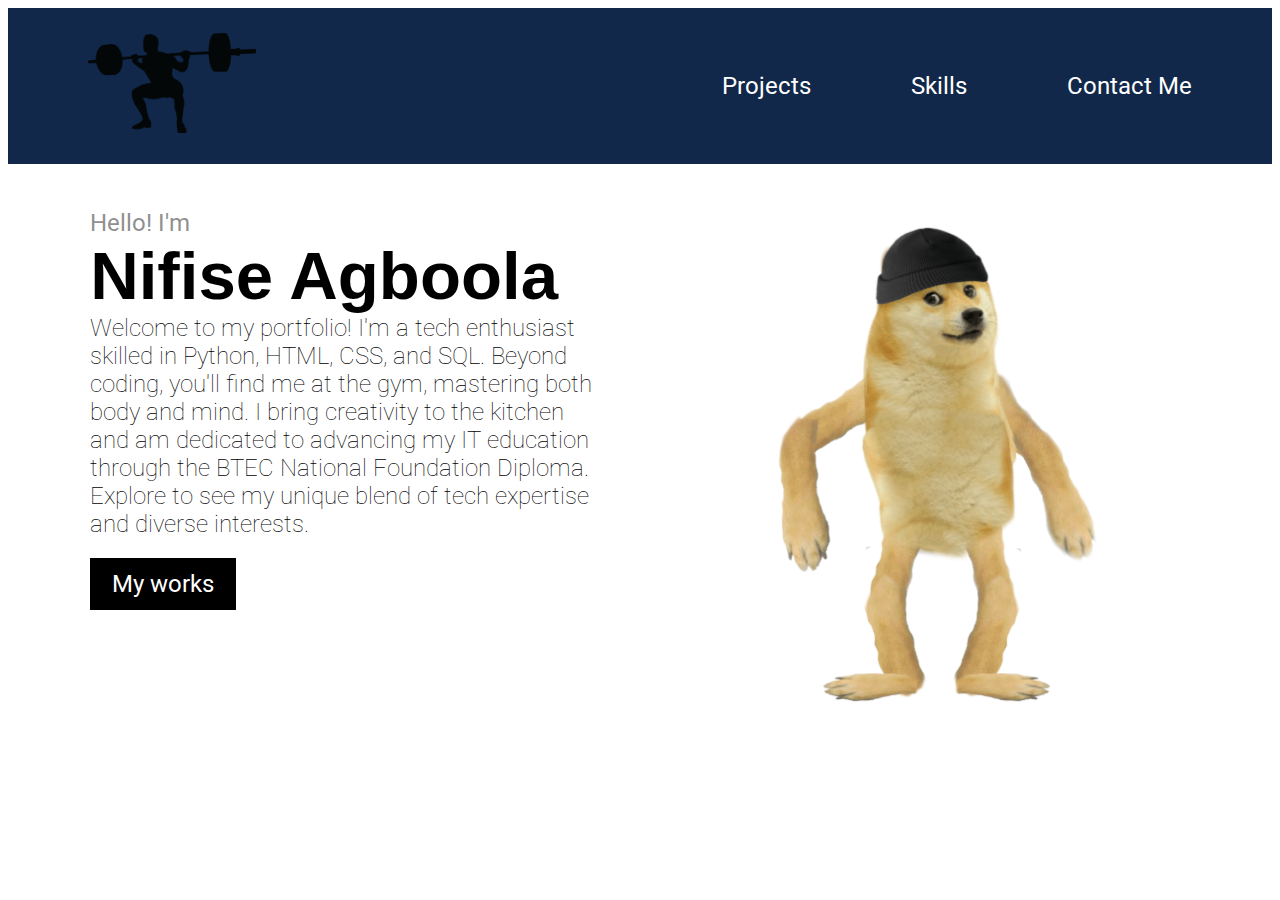
<file: index.html>
<!DOCTYPE html>
<html lang="en">
<head>
    <meta charset="UTF-8">
    <meta name="viewport" content="width=device-width, initial-scale=1.0">
    <link rel="stylesheet" href="homepage.css">
    <link rel="shortcut icon" type="x-icon" href="doge.png">
    <title>My portfolio</title>
    <script id="mcjs">!function(c,h,i,m,p){m=c.createElement(h),p=c.getElementsByTagName(h)[0],m.async=1,m.src=i,p.parentNode.insertBefore(m,p)}(document,"script","https://chimpstatic.com/mcjs-connected/js/users/35988168a46e1de097b079bfd/a6a5ad9f490ec5df172da6612.js");</script>
</head>
<body>
    <header>
        <div class="navbar_content">
            <a href="index.html"><img src="new_logo.png" alt="Derby college logo" class="navbar_image" width="auto" height="100px"></a>
            <ul class="navbar">
                <li><a href="projectsPage.html">Projects</a></li>
                <li><a href="skillsPage.html">Skills</a></li>
                <li><a href="contactMe.html">Contact Me</a></li>
            </ul>
        </div>
    </header>
    <main>
        <div class="home_page">
            <div>
                <div class="grey_text">Hello! I'm</div>
                <div class="big_text">Nifise Agboola</div>
                <div class="main_home_page_text">
                    Welcome to my portfolio! 
                    I'm a tech enthusiast skilled in Python, HTML, CSS, and SQL. 
                    Beyond coding, you'll find me at the gym, mastering both body and mind. 
                    I bring creativity to the kitchen and am dedicated to advancing my IT education through the BTEC National Foundation Diploma. 
                    Explore to see my unique blend of tech expertise and diverse interests.
                </div>
                <a href="projectsPage.html" class="my_works"><button>My works</button></a>
            </div>
            <img src="doge.png" alt="" class="nifise_image">
        </div>
    </main>
</body>
</html>
</file>
<file: homepage.css>
@import url('https://fonts.googleapis.com/css2?family=Roboto:ital,wght@0,100;0,300;0,400;0,500;0,700;0,900;1,100;1,300;1,400;1,500;1,700;1,900&display=swap');
*{
    margin: none;
    padding: none;
    font-family: 'Roboto', sans-serif;
}
body{
    color: var(--font_color); 
}
:root{
    --font_color: black;
    --alt_color: rgb(22, 170, 216);
    --main_color: rgb(17, 40, 74);
}
header{
    font-size: 150%;
    background-color: rgb(17, 40, 74);
}
header div {
    display: flex;
    justify-content: space-between;
    padding: 25px 80px;
}
header div ul{ 
    display: flex;
    gap: 100px;
    align-items: center;    
}
header li{
    list-style: none;
    display: inline-block;
    position: relative;
}
header li>a{
    text-decoration: none;
    color: white;
}
header li::after{
    content: '';
    height: 2px;
    width: 0%;
    background-color: var(--alt_color);
    position: absolute;
    bottom: -5%;
    left: 0;
    transition: 0.5s ;
}
header li:hover::after{
    width: 100%;
}

main{
    padding-top: 5vh;
}
.home_page{
    display: flex;
    justify-content: center;
    align-items:start ;
    gap: 7%;
    margin-bottom: 12vh;
    
}
.home_page>div{
    text-align: left;
    width: 40%;
}
.nifise_image{
    float: right;
    width: 40%;
}
.grey_text{
    color: rgba(128, 128, 128, 0.877);
    font-size:x-large;
}
.big_text{
    font-size: 4.2rem;
    font-family:Verdana, Geneva, Tahoma, sans-serif;
    font-weight: bold;
}
.main_home_page_text{
    font-weight:lighter;
    font-size: 1.5rem;
}
.my_works button{
    font-size: 1.5rem;
    margin-top: 20px;
    background-color:  black;
    border: none;
    transition: all 1s ease-out;
    color: white;
    padding: 10px 20px;
    border: 2px black solid;
}
.my_works button:hover{
    background-color: white;
    color: black;
    border: 2px black solid;
    cursor: pointer;
}
a.my_works{
    text-decoration: none; 
}

@media only screen and (max-width: 450px) {
    :root{
        --font_color: black;
        --alt_color: rgb(22, 170, 216);
        --main_color: rgb(17, 40, 74);
    }
    body{
        color: var(--font_color); 
    }
    header{
        font-size: 90%;
        background-color: var(--main_color);
    }
    header div {
        display: flex;
        padding: 0px 0px;
        justify-content: center;
    }
    header div ul{ 
        display: flex;
        align-items: center;   
        gap: 50px;
    }
    .navbar_image{display: none;}


    main{
        padding-top: 1vh;
    }
    .home_page{
        display: flex;
        flex-direction: column;
        margin-bottom: 12vh;
    }
    .home_page>div{
        text-align: left;
        width: 97%;
        margin: 10px;
    }
    .nifise_image{
        width: 100%;
    }
    .grey_text{
        color: rgba(128, 128, 128, 0.877);
        font-size:x-large;
    }
    .big_text{
        font-size: 200%;
        font-family:Verdana, Geneva, Tahoma, sans-serif;
        font-weight: bold;
    }
    .main_home_page_text{
        font-weight:lighter;
        font-size: 100%;
    }
}
</file>
